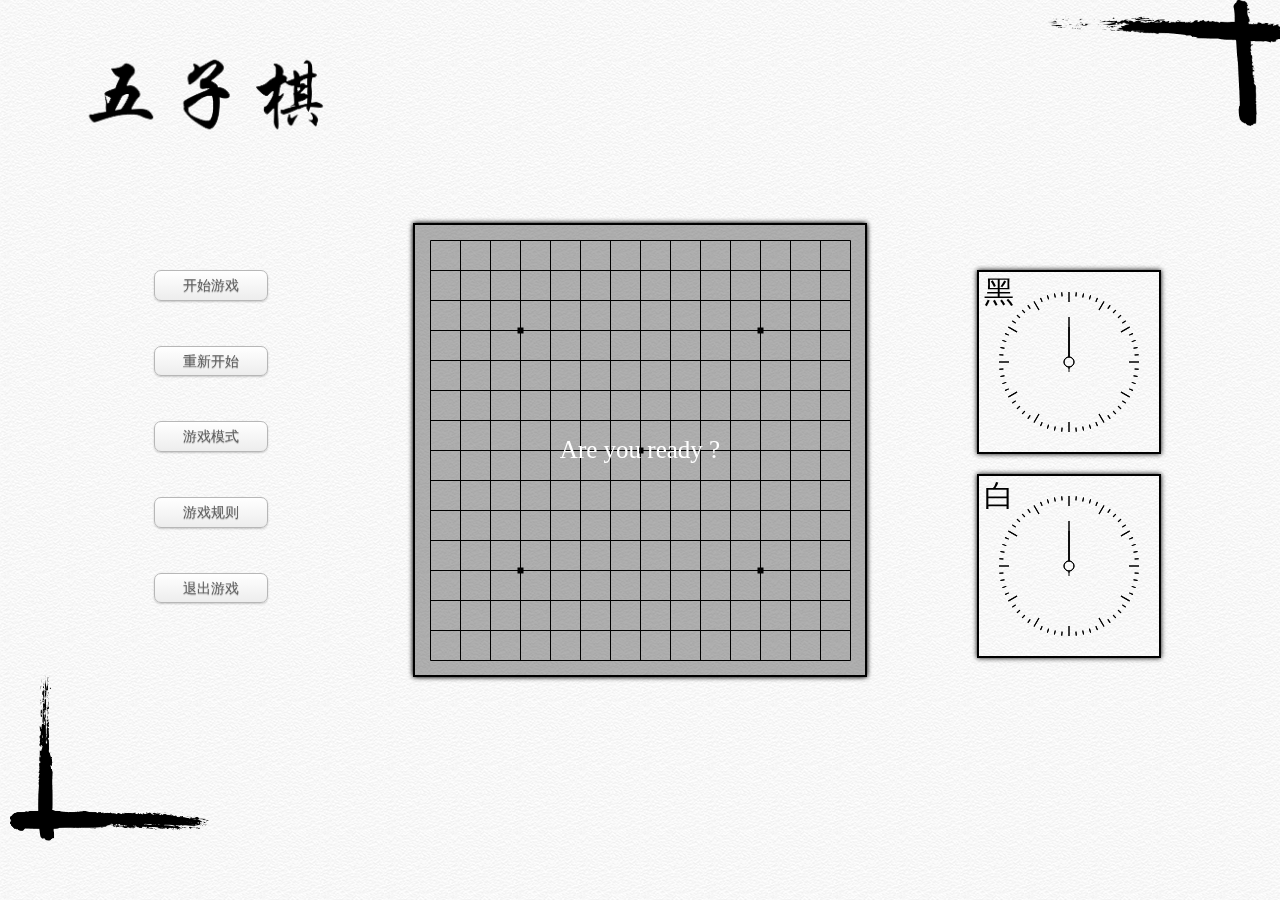
<file: index.html>
<!DOCTYPE html>
<html>
	<head>
		<meta charset="UTF-8">
		<title></title>
		<link rel="stylesheet" href="css/button.css" />
		<link rel="stylesheet" href="css/wuziqi.css" />
		<script src="js/jquery.js"></script>
		<script src="js/wuziqi.js"></script>
	</head>
	<body>
		<!--落子音乐-->
		<audio class="audio" src="097.wav" ></audio>
		<audio class="audio" src="098.wav" ></audio>
		<!--棋盘画布-->
		<canvas id="canvas" width="450" height="450"></canvas>
		<!--开始界面-->
		<div class="st">Are you ready ?</div>
		<!--左上方五子棋-->
		<div class="wuziqi">
			<img src="images/wuziqi.png" alt="" />
		</div>
		<!--左下方图片-->
		<div class="left">
			<img src="images/1.png" alt="" />
		</div>
		<!--右上方图片-->
		<div class="right">
			<img src="images/2.png" alt="" />
		</div>
		<!--选项-->
		<div id="box">
			<button class="button white">开始游戏</button>
			<button class="button white">重新开始</button>
			<button class="button white">游戏模式</button>
			<button class="button white">游戏规则</button>
			<button class="button white">退出游戏</button>
			<button class="button white" id="qi">查看棋谱</button>
			<a href="javascript:;" class="player red">人人对战</a>
			<a href="javascript:;" class="computer">人机对战</a>
		</div>
		<!--右侧计时画布-->
		<div id="time">
			<canvas id="canvas1" width="180" height="180"></canvas>
			<canvas id="canvas2" width="180" height="180"></canvas>
		</div>
		<!--游戏规则-->
		<div class="hint">玩家将自己的棋子在横、竖，斜任意一个方向排满五个就是胜利者。为了增加游戏的趣味性，特意增加了游戏的难度，要想取胜需要加把劲哦！</div>
		<!--结束效果-->
		<div id="over">
			<div class="over"></div>
		</div>
		<!--棋盘-->
		<div class="qipu"></div>
	</body>
</html>
</file>
<file: css/button.css>
.button {
	display: block;
	margin: 45px auto;
	zoom: 1; /* zoom and *display = ie7 hack for display:inline-block */
	*display: inline;
	vertical-align: baseline;
	outline: none;
	cursor: pointer;
	text-align: center;
	text-decoration: none;
	font: 14px/100% Arial, Helvetica, sans-serif;
	padding: .5em 2em .55em;
	text-shadow: 0 1px 1px rgba(0,0,0,.3);
	-webkit-border-radius: .5em; 
	-moz-border-radius: .5em;
	border-radius: .5em;
	-webkit-box-shadow: 0 1px 2px rgba(0,0,0,.2);
	-moz-box-shadow: 0 1px 2px rgba(0,0,0,.2);
	box-shadow: 0 1px 2px rgba(0,0,0,.2);
}

.white{
	color:#606060;
	border:solid 1px #b7b7b7;
	background:#fff;
	background:-webkit-gradient(linear, left top, left bottom, from(#fff), to(#ededed));
	background:-moz-linear-gradient(top,  #fff,  #ededed);
	filter:progid:DXImageTransform.Microsoft.gradient(startColorstr='#ffffff', endColorstr='#ededed');
}
.white:hover{
	background:#ededed;
	background:-webkit-gradient(linear, left top, left bottom, from(#fff), to(#dcdcdc));
	background:-moz-linear-gradient(top,  #fff,  #dcdcdc);
	filter:progid:DXImageTransform.Microsoft.gradient(startColorstr='#ffffff', endColorstr='#dcdcdc');
}
.white:active{
	color:#999;
	background:-webkit-gradient(linear, left top, left bottom, from(#ededed), to(#fff));
	background:-moz-linear-gradient(top,  #ededed,  #fff);
	filter:progid:DXImageTransform.Microsoft.gradient(startColorstr='#ededed', endColorstr='#ffffff');
}
</file>
<file: css/wuziqi.css>
*{
	padding: 0;
	margin: 0;
	list-style: none;
}
img{
	border: 0;
}
a{
	text-decoration: none;
}
body{
	background: url(../images/qi.png);
}

#canvas{
	position: absolute;
	top: 0;
	left: 0;
	right: 0;
	bottom: 0;
	margin: auto;
	border: 2px solid #000;
	box-shadow: 0px 0px 5px #000;
	/*background: url(qi.jpg);
	background-size:cover ;*/
}
#box{
	width: 33%;
	height: 450px;
	position: absolute;
	top: 0;
	bottom: 0;
	left: 0;
	margin: auto;
	
}
.wuziqi{
	position: absolute;
	top: 5%;
	left:5%;
	width: 23%;
	height: auto;
	overflow: hidden;
}
.wuziqi img{
	width: 100%;
}
#time{
	width: 33%;
	height: 400px;
	position: absolute;
	top: 0;
	bottom: 0;
	right: 0;
	margin: auto;
	
}
.left{
	position: absolute;
	left: 0;
	bottom: 0;
	width: 20%;
	height: 25%;
	overflow: hidden;
	display: block;
}
.left img{
	width:100%;
}
.right{
	position: absolute;
	right: 0;
	top: 0;
	width: 25%;
	height: 30%;
	overflow: hidden;
	display: block;
}
.right img{
	width: 100%;
}
#canvas1{
	display: block;
	width: 180px;
	height: 180px;
	margin: 20px auto;
	border: 2px solid #000;
	box-shadow: 0px 0px 5px #000;
	/*background: url(qi.jpg);
	background-size:cover ;*/
}
#canvas2{
	display: block;
	width: 180px;
	height: 180px;
	margin: 20px auto;
	border: 2px solid #000;
	box-shadow: 0px 0px 5px #000;
	/*background: url(qi.jpg);
	background-size:cover ;*/
}
.hint{
	position: fixed;
	width: 300px;
	height: 250px;
	top: 0;
	bottom: 0;
	left: 0;
	right: 0;
	margin: auto;
	background: rgba(0,0,0,0.5);
	border-radius: 10px;
	display:none;
	text-align: center;
	line-height: 40px;
	color: #FFF;
	font-size: 16px;
	padding: 40px 20px;
	padding-bottom: 0;
	opacity: 0;
	z-index: -1;	
	transition: all 1s linear;
}
.dbclick{
	display:block ;
	animation: show 1s linear both;
	z-index: 1;
}
.click{
	display:block;
	animation: hide 1s linear both;
	z-index: -1;
}
/*遮罩*/

.st{
	position: absolute;
	top: 0;
	left: 0;
	right: 0;
	bottom: 0;
	margin: auto;
	box-shadow: 0px 0px 5px #000;
	width: 450px;
	height: 450px;	
	display: block;
	z-index: 10;
	text-align: center;
	line-height: 450px;
	color: #FFF;
	font-size: 25px;
	background: rgba(0,0,0,0.3);
}
@keyframes show{
	from{
		opacity: 0;
		transform: scale(0.5);
	}
	to{
		opacity: 1;
		transform: scale(1);;
	}
}
@keyframes hide{
	from{
		opacity: 1;
		transform: scale(1);;
		
	}
	to{
		opacity: 0;
		transform: scale(0.5);
	}
}

/*结束效果*/

#over{
	position: fixed;
	width: 450px;
	height: 450px;
	top: 0;
	bottom: 0;
	left: 0;
	right: 0;
	margin: auto;
	border-radius: 10px;
	display:none;
	text-align: center;
	line-height: 40px;
	color: #FFF;
	font-size: 16px;
	padding: 40px 20px;
	padding-bottom: 0;
	z-index: 1;	
	transition: all 1s linear;
}
#over .over{
	width: 300px;
	height: 100px;
	line-height: 100px;
	color: #FFF;
	font-size: 30px;
	background: rgba(0,0,0,0.3);
	margin: 100px auto;
	border-radius: 5px;
	letter-spacing: 2px;
}



{
	position: relative;
}
.player{
	position: absolute;
	left: 65%;
	top: 40%;
	width: 120px;
	height: 27px;
	box-shadow: 0px 0px 3px #000;
	color: #6F6F6F;
	line-height: 27px;
	text-align: center;
	font-size: 16px;
	letter-spacing: 2px;
	font-weight: bold;
	transition: all 1s linear;
}
 .computer{
	position: absolute;
	left: 65%;
	top: 50%;
	width: 120px;
	height: 27px;
	box-shadow: 0px 0px 3px #000;
	color: #6F6F6F;
	line-height: 27px;
	text-align: center;
	font-size: 16px;
	font-weight: bold;
	letter-spacing: 2px;
}

.qipu{
	position: fixed;
	width: 400px;
	height: 400px;
	top: 0;
	bottom: 0;
	left: 0;
	right: 0;
	margin: auto;
	display:none;
	z-index: 1000;
	background: #fff;
	box-shadow: 0 0 0 25px rgba(0,0,0,0.5);	
}
.qipu img{
	width: 100%;
}
#qi{
	display: none;
}
.red{
	color: red;
}
</file>
